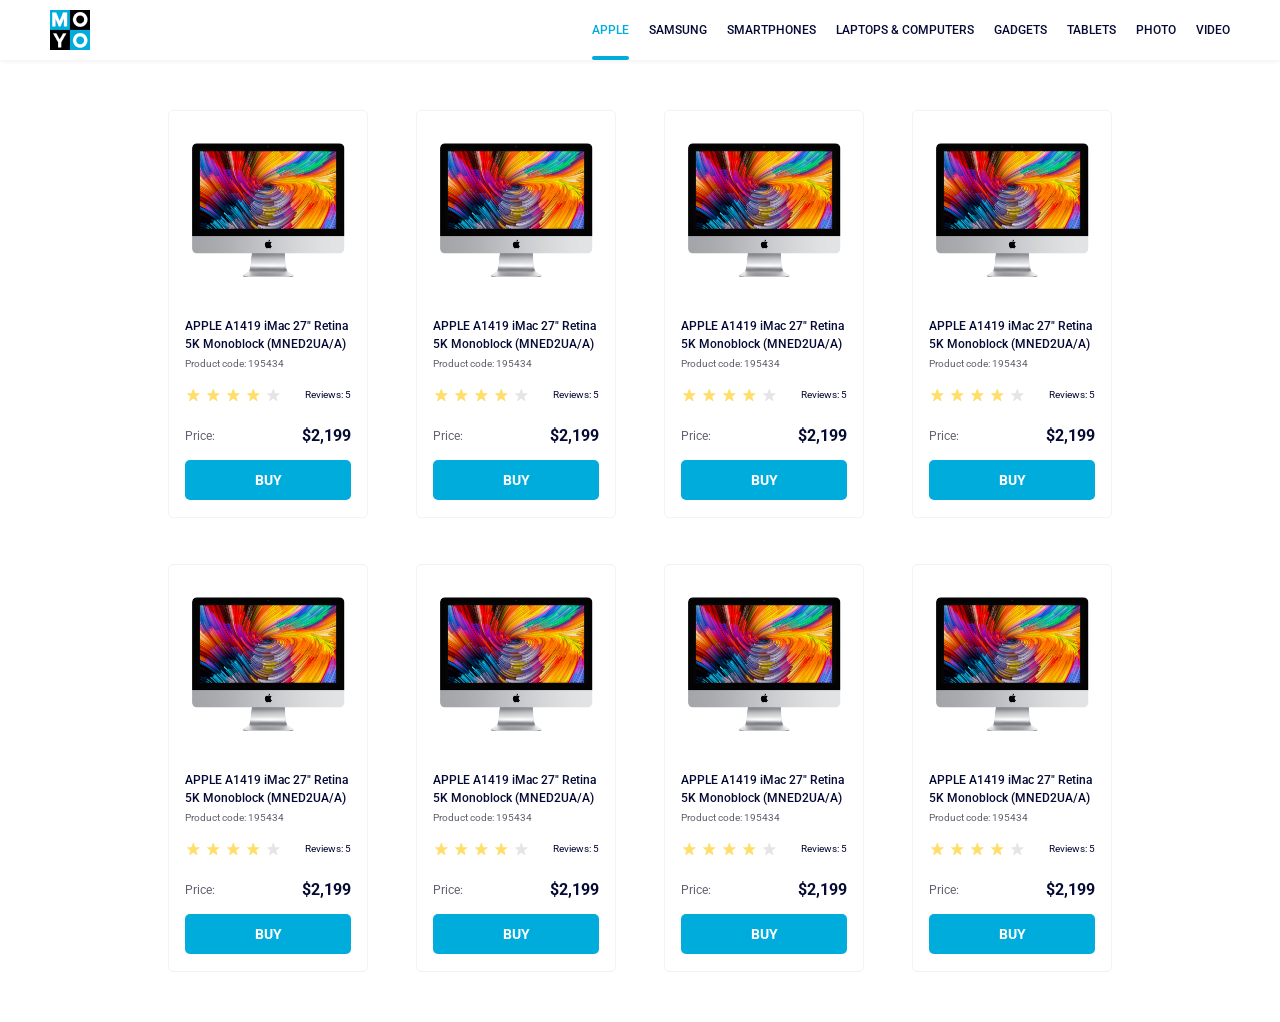
<file: index.html>
<!doctype html><html lang="en"><head><meta charset="utf-8"><meta name="viewport" content="width=device-width, initial-scale=1.0"><title>Catalog</title><link rel="preconnect" href="https://fonts.gstatic.com"><link href="https://fonts.googleapis.com/css2?family=Roboto:wght@400;500;700&display=swap" rel="stylesheet"><link rel="stylesheet" href="index.20fec9d9.css"></head><body> <header class="header"> <a href="/" class="logo"> <img src="logo.eddae0ff.png" alt="Moyo logo"> </a> <nav class="nav"> <ul class="nav__list"> <li> <a href="#" class="is-active nav__link"> Apple </a> </li> <li> <a href="#" class="nav__link"> Samsung </a> </li> <li> <a href="#" class="nav__link"> Smartphones </a> </li> <li> <a href="#" data-qa="nav-hover" class="nav__link"> Laptops & Computers </a> </li> <li> <a href="#" class="nav__link"> Gadgets </a> </li> <li> <a href="#" class="nav__link"> Tablets </a> </li> <li> <a href="#" class="nav__link"> Photo </a> </li> <li> <a href="#" class="nav__link"> Video </a> </li> </ul> </nav> </header> <main class="catalog"> <section class="catalog__block"> <div class="card" data-qa="card"> <div class="card__image"> <img src="imac.202c52ff.jpeg" class="card__imac" alt="iMac 27"> </div> <h2 class="card__title"> APPLE A1419 iMac 27" Retina 5K Monoblock (MNED2UA/A) </h2> <p class="card__code">Product code: 195434</p> <div class="stars stars--4"> <span class="stars__star"></span> <span class="stars__star"></span> <span class="stars__star"></span> <span class="stars__star"></span> <span class="stars__star"></span> </div> <span class="card__reviews">Reviews: 5</span> <div class="card__price"> <span class="card__price-label">Price:</span> <span class="card__price-value">$2,199</span> </div> <button href="#" class="card__buy" data-qa="card-hover"> BUY </button> </div> <div class="card"> <div class="card__image"> <img src="imac.202c52ff.jpeg" class="card__imac" alt="iMac 27"> </div> <h2 class="card__title"> APPLE A1419 iMac 27" Retina 5K Monoblock (MNED2UA/A) </h2> <p class="card__code">Product code: 195434</p> <div class="stars stars--4"> <span class="stars__star"></span> <span class="stars__star"></span> <span class="stars__star"></span> <span class="stars__star"></span> <span class="stars__star"></span> </div> <span class="card__reviews">Reviews: 5</span> <div class="card__price"> <span class="card__price-label">Price:</span> <span class="card__price-value">$2,199</span> </div> <button href="#" class="card__buy"> BUY </button> </div> <div class="card"> <div class="card__image"> <img src="imac.202c52ff.jpeg" class="card__imac" alt="iMac 27"> </div> <h2 class="card__title"> APPLE A1419 iMac 27" Retina 5K Monoblock (MNED2UA/A) </h2> <p class="card__code">Product code: 195434</p> <div class="stars stars--4"> <span class="stars__star"></span> <span class="stars__star"></span> <span class="stars__star"></span> <span class="stars__star"></span> <span class="stars__star"></span> </div> <span class="card__reviews">Reviews: 5</span> <div class="card__price"> <span class="card__price-label">Price:</span> <span class="card__price-value">$2,199</span> </div> <button href="#" class="card__buy"> BUY </button> </div> <div class="card"> <div class="card__image"> <img src="imac.202c52ff.jpeg" class="card__imac" alt="iMac 27"> </div> <h2 class="card__title"> APPLE A1419 iMac 27" Retina 5K Monoblock (MNED2UA/A) </h2> <p class="card__code">Product code: 195434</p> <div class="stars stars--4"> <span class="stars__star"></span> <span class="stars__star"></span> <span class="stars__star"></span> <span class="stars__star"></span> <span class="stars__star"></span> </div> <span class="card__reviews">Reviews: 5</span> <div class="card__price"> <span class="card__price-label">Price:</span> <span class="card__price-value">$2,199</span> </div> <button href="#" class="card__buy"> BUY </button> </div> </section> <section class="catalog__block"> <div class="card"> <div class="card__image"> <img src="imac.202c52ff.jpeg" class="card__imac" alt="iMac 27"> </div> <h2 class="card__title"> APPLE A1419 iMac 27" Retina 5K Monoblock (MNED2UA/A) </h2> <p class="card__code">Product code: 195434</p> <div class="stars stars--4"> <span class="stars__star"></span> <span class="stars__star"></span> <span class="stars__star"></span> <span class="stars__star"></span> <span class="stars__star"></span> </div> <span class="card__reviews">Reviews: 5</span> <div class="card__price"> <span class="card__price-label">Price:</span> <span class="card__price-value">$2,199</span> </div> <button href="#" class="card__buy"> BUY </button> </div> <div class="card"> <div class="card__image"> <img src="imac.202c52ff.jpeg" class="card__imac" alt="iMac 27"> </div> <h2 class="card__title"> APPLE A1419 iMac 27" Retina 5K Monoblock (MNED2UA/A) </h2> <p class="card__code">Product code: 195434</p> <div class="stars stars--4"> <span class="stars__star"></span> <span class="stars__star"></span> <span class="stars__star"></span> <span class="stars__star"></span> <span class="stars__star"></span> </div> <span class="card__reviews">Reviews: 5</span> <div class="card__price"> <span class="card__price-label">Price:</span> <span class="card__price-value">$2,199</span> </div> <button href="#" class="card__buy"> BUY </button> </div> <div class="card"> <div class="card__image"> <img src="imac.202c52ff.jpeg" class="card__imac" alt="iMac 27"> </div> <h2 class="card__title"> APPLE A1419 iMac 27" Retina 5K Monoblock (MNED2UA/A) </h2> <p class="card__code">Product code: 195434</p> <div class="stars stars--4"> <span class="stars__star"></span> <span class="stars__star"></span> <span class="stars__star"></span> <span class="stars__star"></span> <span class="stars__star"></span> </div> <span class="card__reviews">Reviews: 5</span> <div class="card__price"> <span class="card__price-label">Price:</span> <span class="card__price-value">$2,199</span> </div> <button href="#" class="card__buy"> BUY </button> </div> <div class="card"> <div class="card__image"> <img src="imac.202c52ff.jpeg" class="card__imac" alt="iMac 27"> </div> <h2 class="card__title"> APPLE A1419 iMac 27" Retina 5K Monoblock (MNED2UA/A) </h2> <p class="card__code">Product code: 195434</p> <div class="stars stars--4"> <span class="stars__star"></span> <span class="stars__star"></span> <span class="stars__star"></span> <span class="stars__star"></span> <span class="stars__star"></span> </div> <span class="card__reviews">Reviews: 5</span> <div class="card__price"> <span class="card__price-label">Price:</span> <span class="card__price-value">$2,199</span> </div> <button href="#" class="card__buy"> BUY </button> </div> </section> </main> </body></html>
</file>
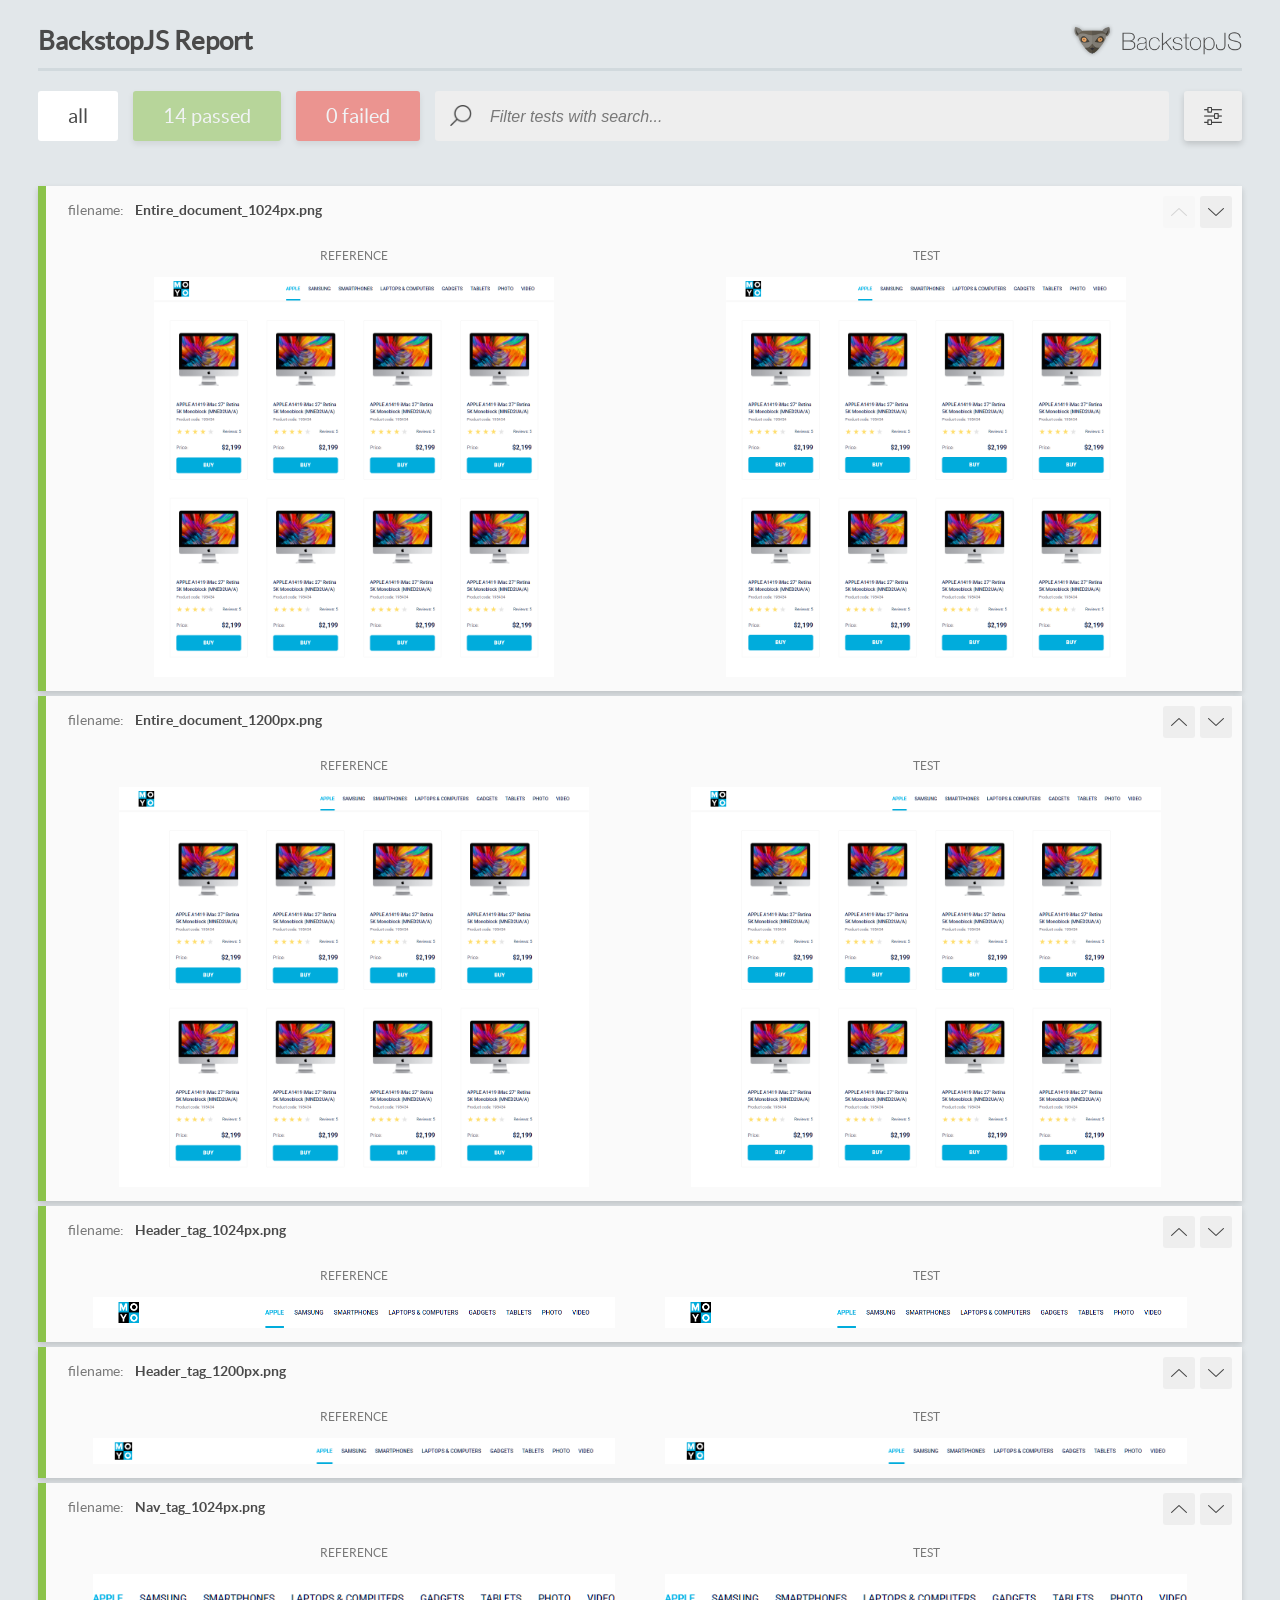
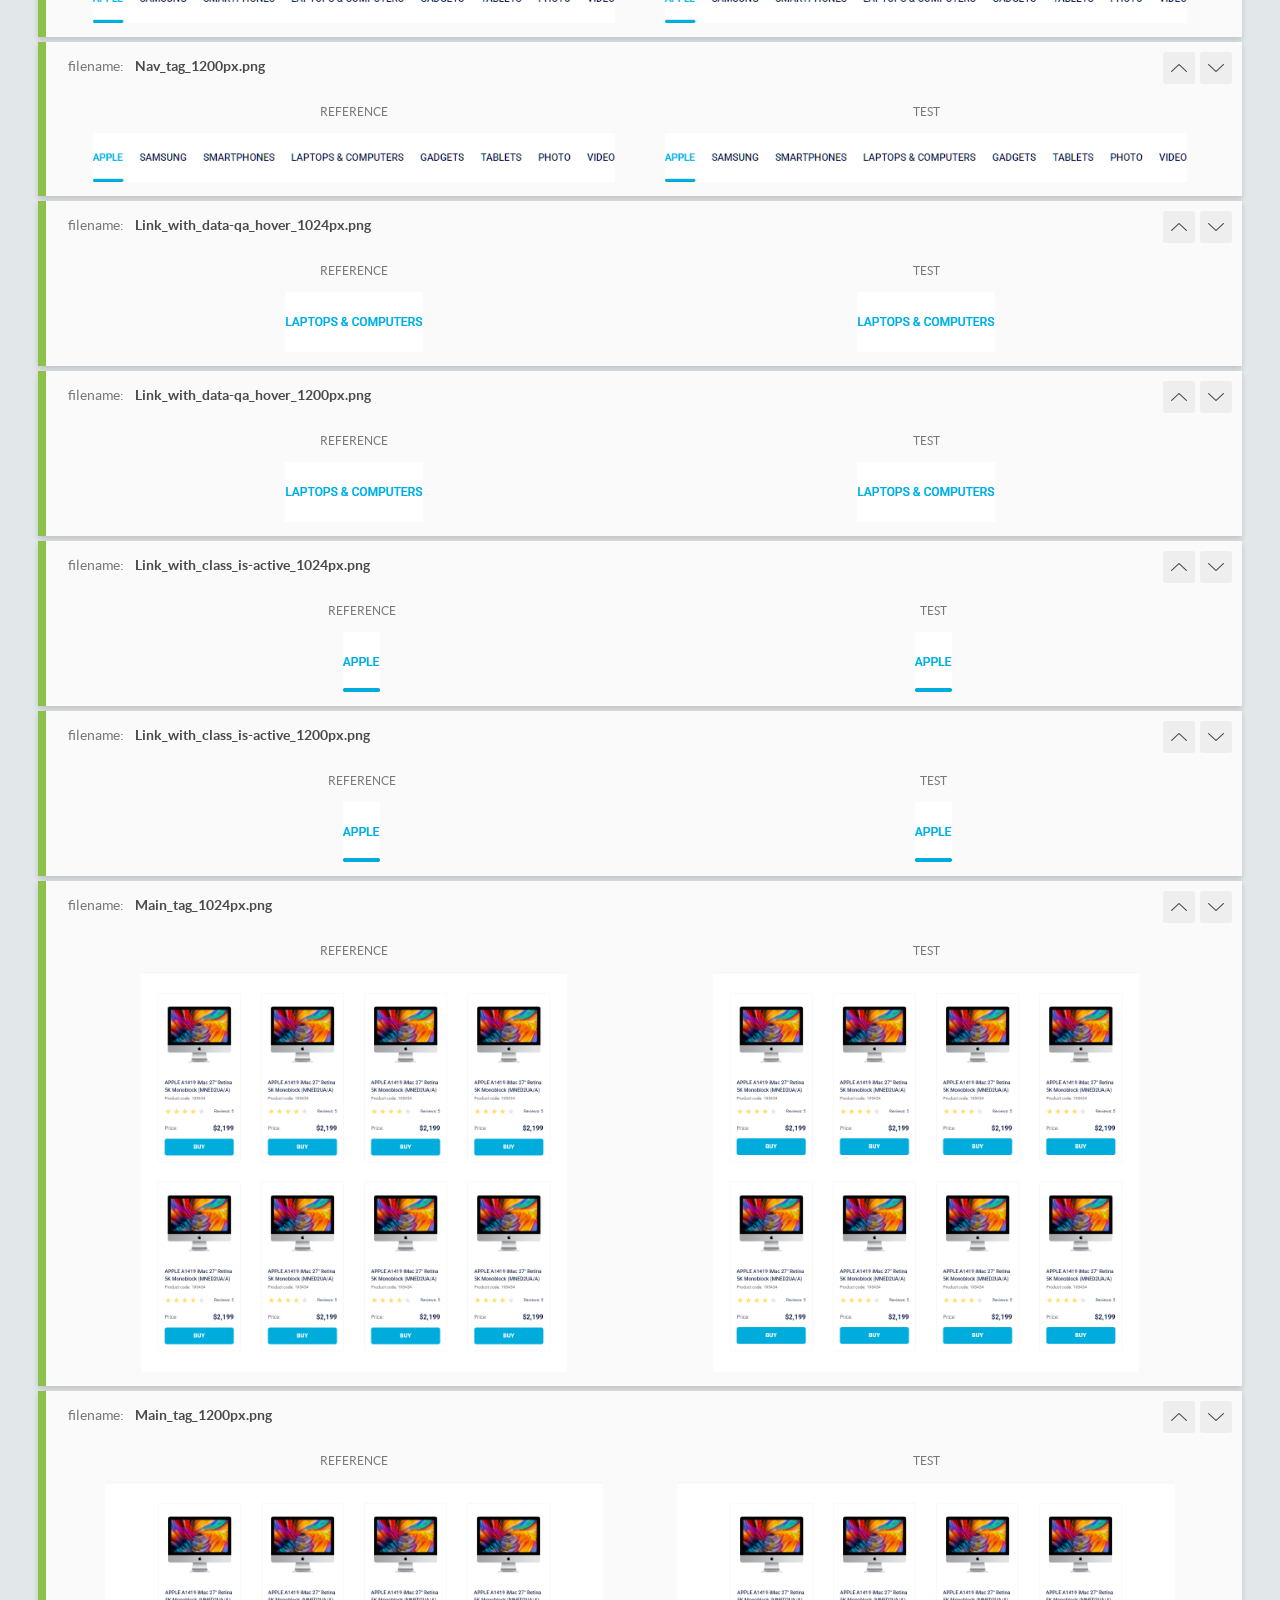
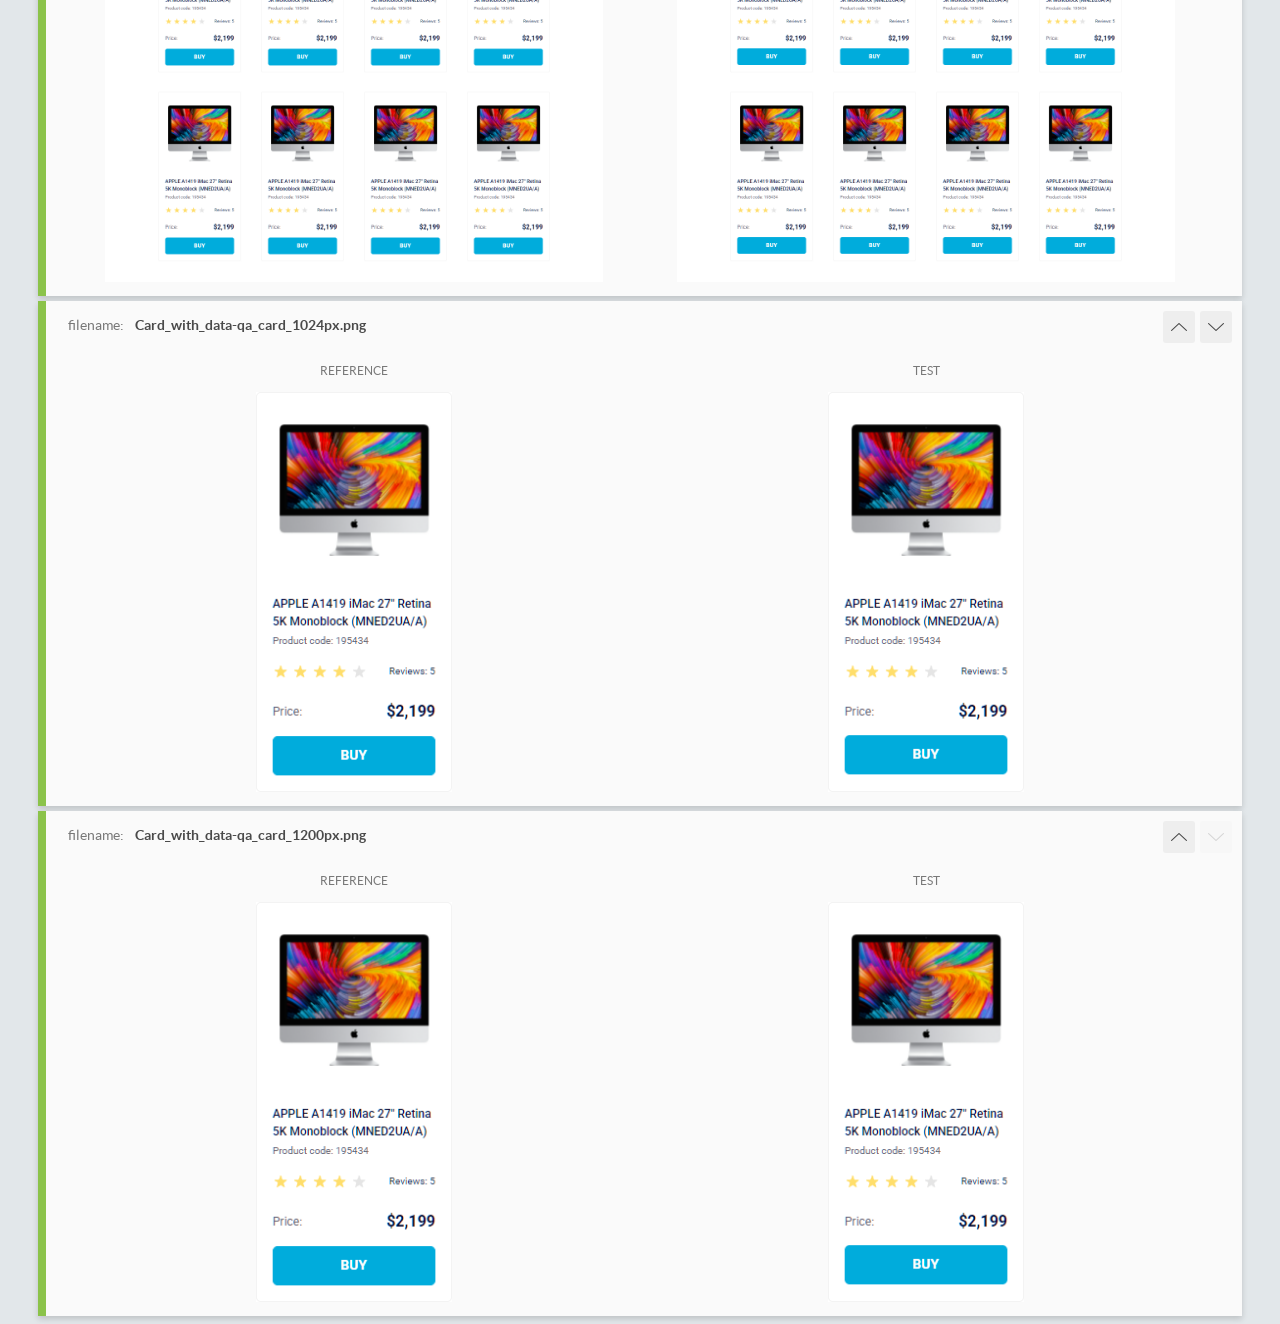
<file: report/html_report/index.html>
<!DOCTYPE html>
<html>
  <head>
    <meta charset="utf-8">
    <!-- Disable Cache -->
    <meta http-equiv="Cache-Control" content="no-cache, no-store, must-revalidate">
    <meta http-equiv="Pragma" content="no-cache">
    <meta http-equiv="Expires" content="0">

    <title>BackstopJS Report</title>

    <style>
      @font-face {
          font-family: 'latoregular';
          src: url('./assets/fonts/lato-regular-webfont.woff2') format('woff2'),
              url('./assets/fonts/lato-regular-webfont.woff') format('woff');
          font-weight: 400;
          font-style: normal;
      }
      @font-face {
          font-family: 'latobold';
          src: url('./assets/fonts/lato-bold-webfont.woff2') format('woff2'),
              url('./assets/fonts/lato-bold-webfont.woff') format('woff');
          font-weight: 700;
          font-style: normal;
      }

      .ReactModal__Body--open {
          overflow: hidden;
      }
      .ReactModal__Body--open .header {
        display: none;
      }

    </style>
  </head>
  <body style="background-color: #E2E7EA">
    <div id="root">

    </div>
    <script>
      function report (report) { // eslint-disable-line no-unused-vars
        window.tests = report;
      }
    </script>
    <script src="config.js"></script>
    <script src="index_bundle.js"></script>
  </body>
</html>
</file>
<file: index.20fec9d9.css>
:root{--blue:#00acdc}body{box-sizing:border-box;margin:0;font-family:Roboto,Arial,sans-serif;font-weight:500}.header{box-sizing:border-box;flex-direction:row;justify-content:space-between;align-items:center;width:100%;padding:0 50px;display:flex;box-shadow:0 2px 4px #0000000d}.nav__list{margin:0;padding:0;list-style:none;display:flex}.nav__link{text-transform:uppercase;color:#060b35;justify-content:center;align-items:center;height:60px;font-size:12px;text-decoration:none;transition:transform .3s;display:flex}.is-active{color:#00acdc;position:relative}.logo{width:40px;height:40px;display:block}.nav__link:hover{cursor:pointer;color:var(--blue)}.nav__link.is-active:after{content:"";background-color:var(--blue);border-radius:8px;width:100%;height:4px;margin:auto;position:absolute;bottom:0;left:0}li+li{margin-left:20px}.card{cursor:pointer;background-color:#fff;border:1px solid #f3f3f3;border-radius:5px;flex-direction:column;height:406px;padding-left:16px;padding-right:16px;transition:transform .3s;display:flex}.card__image{justify-content:center;padding-top:32px;display:flex}.card__imac{object-fit:contain;max-width:160px;height:134px;display:block}.card__title{color:#060b35;margin:0;padding-top:40px;font-family:Roboto,sans-serif;font-size:12px;font-weight:500;line-height:18px;transition:color .3s}.card__code{color:#616070;justify-content:flex-start;margin:4px 0 0;font-family:Roboto,sans-serif;font-size:10px;font-weight:400;line-height:14px}.card__reviews{text-align:right;color:#060b35;margin-top:-15px;font-family:Roboto,sans-serif;font-size:10px;font-weight:400;line-height:14px}.card__price{justify-content:space-between;margin:25px 0 0;font-family:Roboto,sans-serif;display:flex}.card__price-label{color:#616070;margin-right:85px;font-family:Roboto,sans-serif;font-size:12px;font-weight:400;line-height:18px}.card__price-value{color:#060b35;font-family:Roboto,sans-serif;font-size:16px;font-weight:700;line-height:18px}.card__buy{text-transform:uppercase;color:#fff;background-color:#00acdc;border:none;border-radius:5px;justify-content:center;align-items:center;width:166px;height:40px;margin-top:auto;margin-bottom:17px;font-family:Roboto,sans-serif;font-size:14px;font-weight:700;line-height:16px;transition:transform .3s;display:flex}.card__buy:hover{cursor:pointer;color:#00acdc;background-color:#fff;border:1px solid #00acdc}.card:hover{transform:scale(1.2)}.card:hover .card__title{color:#34568b}.stars{justify-content:flex-start;display:flex}.stars__star{background-image:url(star.822d561e.svg);background-position:50%;background-repeat:no-repeat;width:16px;height:16px;margin-top:16px}.stars__star:not(:last-child){margin-right:4px}.stars--1 .stars__star:nth-child(-n+1),.stars--2 .stars__star:nth-child(-n+2),.stars--3 .stars__star:nth-child(-n+3),.stars--4 .stars__star:nth-child(-n+4),.stars--5 .stars__star:nth-child(-n+5){background-image:url(star-active.edda4c43.svg)}body{margin:0}.catalog{justify-content:center;gap:46px;padding:50px 40px;display:grid}.catalog__block{grid-template-columns:repeat(1,200px);gap:48px;display:grid}@media (width>=488px){.catalog__block{grid-template-columns:repeat(2,200px)}}@media (width>=768px){.catalog__block{grid-template-columns:repeat(3,200px)}}@media (width>=1024px){.catalog__block{grid-template-columns:repeat(4,200px)}}
/*# sourceMappingURL=index.20fec9d9.css.map */
</file>
